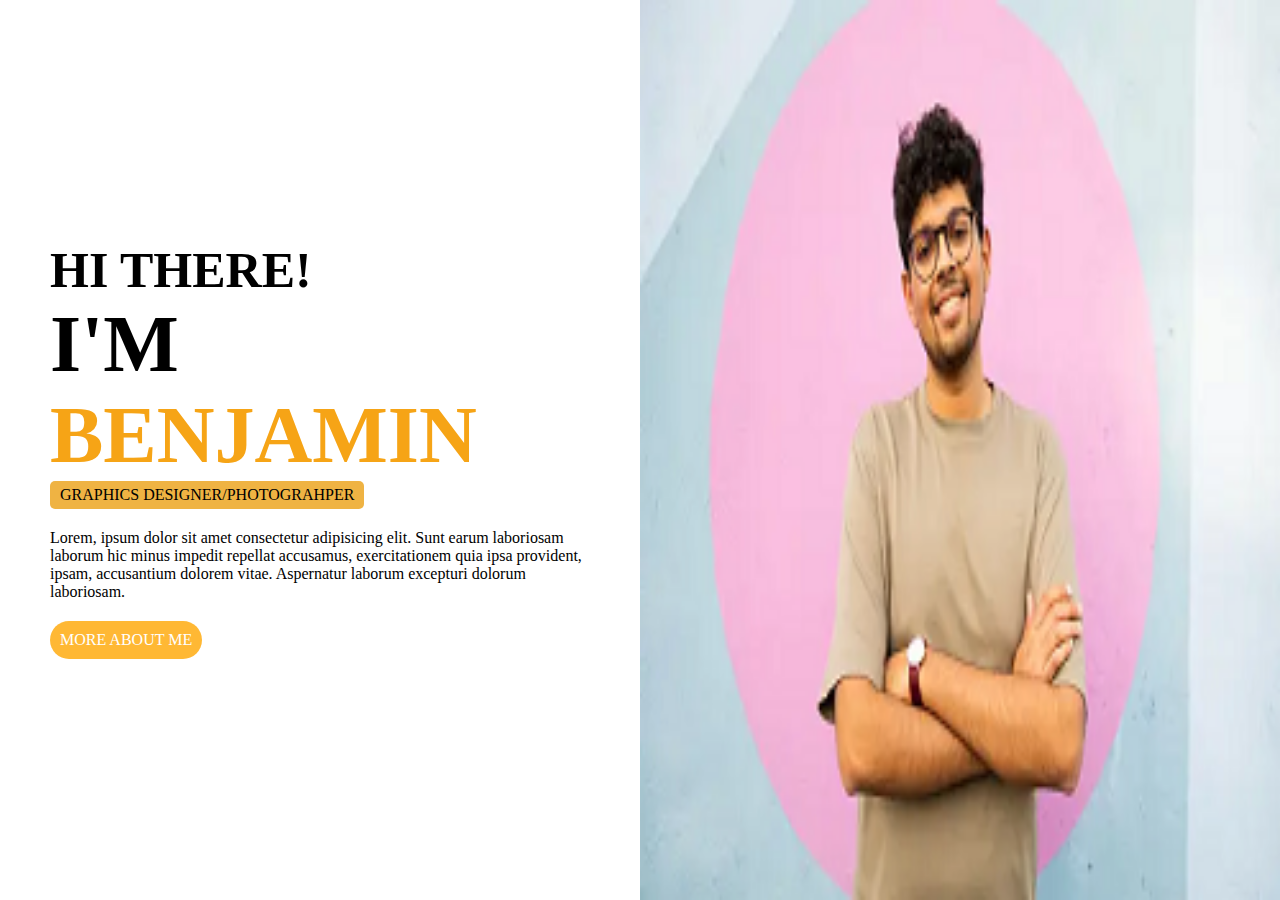
<file: index.html>
<!DOCTYPE html>
<html lang="en">
<head>
    <meta charset="UTF-8">
    <meta name="viewport" content="width=device-width, initial-scale=1.0">
    <title>MY PORTFOLIO</title>
    <link rel="stylesheet" href="css/main.css">
    <link rel="stylesheet" href="css/responsive/main.css">
    <link rel="stylesheet" href="css/home.css">
    <link rel="stylesheet" href="css/responsive/home.css">
</head>
<body>
    <section class="left">
        <p>HI THERE!</p>
        <P>I'M <span>BENJAMIN</span></P>
        <p>GRAPHICS DESIGNER/PHOTOGRAHPER</p>
        <p>Lorem, ipsum dolor sit amet consectetur adipisicing elit. Sunt earum laboriosam laborum hic minus impedit repellat accusamus, exercitationem quia ipsa provident, ipsam, accusantium dolorem vitae. Aspernatur laborum excepturi dolorum laboriosam.</p>
        <a href="aboutme.html">MORE ABOUT ME</a>
    </section>
    <section class="right">

    </section>
</body>
</html>
</file>
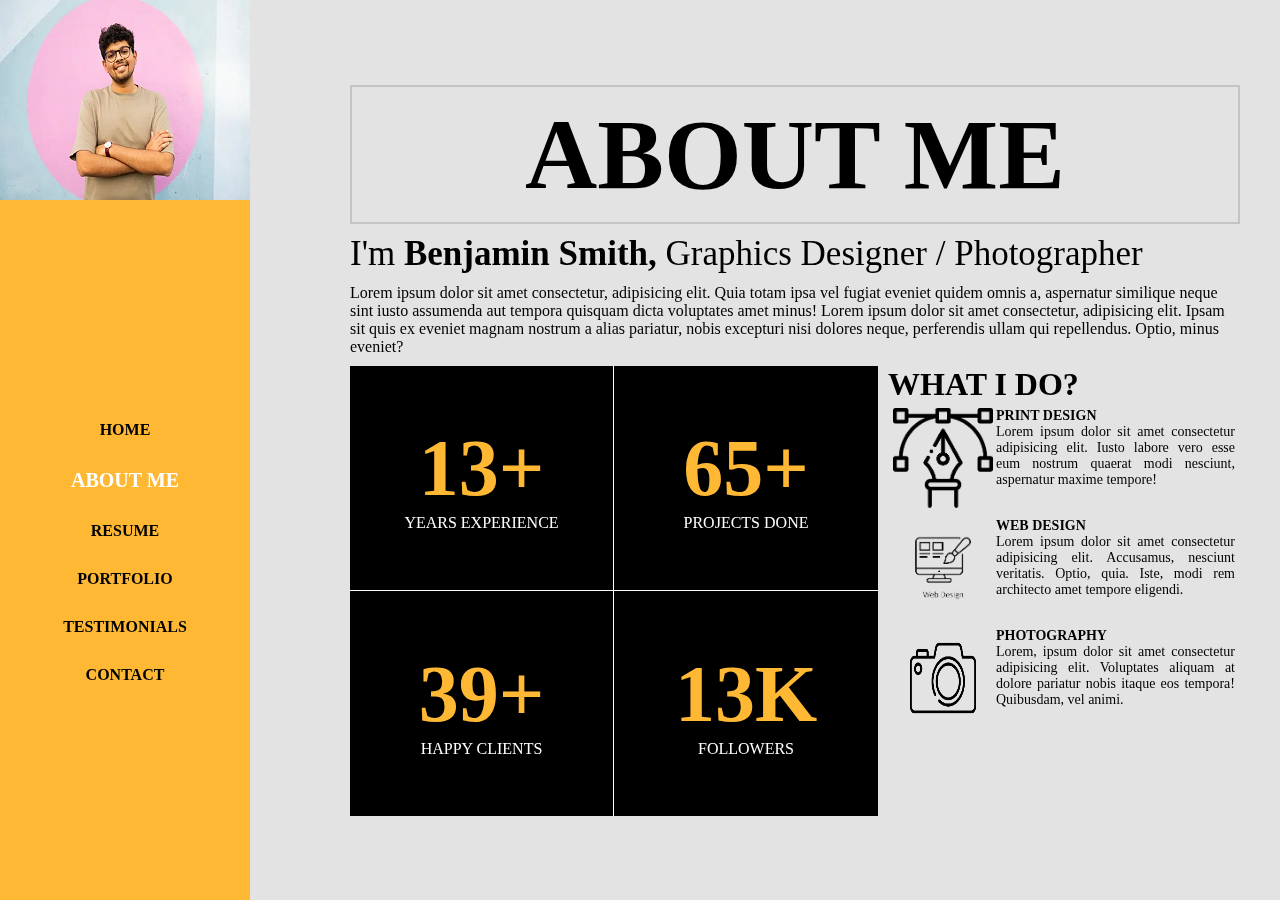
<file: aboutme.html>
<!DOCTYPE html>
<html lang="en">
<head>
    <meta charset="UTF-8">
    <meta name="viewport" content="width=device-width, initial-scale=1.0">
    <title>ABOUT ME</title>
    <link rel="stylesheet" href="css/main.css">
    <link rel="stylesheet" href="css/responsive/main.css">
    <link rel="stylesheet" href="css/nav.css">
    <link rel="stylesheet" href="css/responsive/nav.css">
    <link rel="stylesheet" href="css/aboutme.css">
    <link rel="stylesheet" href="css/responsive/aboutme.css">
</head>
<body>
    <section>
        <div class="profile">
            <img src="images/profile.png" alt="">
        </div>
        <div class="sideNav">
            <ul>
                <li><a href="index.html">HOME</a></li>
                <li><a href="aboutme.html" class="active">ABOUT ME</a></li>
                <li><a href="resume.html">RESUME</a></li>
                <li><a href="portfolio.html">PORTFOLIO</a></li>
                <li><a href="testimonial.html">TESTIMONIALS</a></li>
                <li><a href="contact.html">CONTACT</a></li>
            </ul>
        </div>
    </section>
    <div class="main">
        <p id="title">ABOUT ME</p>
        <p id="intro">I'm <b>Benjamin Smith,</b> Graphics Designer / Photographer</p>
        <p id="info">Lorem ipsum dolor sit amet consectetur, adipisicing elit. Quia totam ipsa vel fugiat eveniet quidem omnis a, aspernatur similique neque sint iusto assumenda aut tempora quisquam dicta voluptates amet minus! Lorem ipsum dolor sit amet consectetur, adipisicing elit. Ipsam sit quis ex eveniet magnam nostrum a alias pariatur, nobis excepturi nisi dolores neque, perferendis ullam qui repellendus. Optio, minus eveniet?</p>
        <div class="bottom">
            <div class="qualifications">
                <p id="years"><b><span class="num">15</span>+</b>YEARS EXPERIENCE</p>
                <p id="projects"><b><span class="num">350</span>+</b>PROJECTS DONE</p>
                <p id="happy"><b><span class="num">200</span>+</b>HAPPY CLIENTS</p>
                <p id="followers"><b><span class="num">45</span>K</b>FOLLOWERS</p>
            </div>
            <div class="whatIDo">
                <h1>WHAT I DO?</h1>
                <ul>
                    <li><img src="images/printdesign.png" alt=""><p><b>PRINT DESIGN</b><br>Lorem ipsum dolor sit amet consectetur adipisicing elit. Iusto labore vero esse eum nostrum quaerat modi nesciunt, aspernatur maxime tempore!</p></li>
                    <li><img src="images/webdesign.png" alt=""><p><b>WEB DESIGN</b><br>Lorem ipsum dolor sit amet consectetur adipisicing elit. Accusamus, nesciunt veritatis. Optio, quia. Iste, modi rem architecto amet tempore eligendi.</p></li>
                    <li><img src="images/photography.png" alt=""><p><b>PHOTOGRAPHY</b><br>Lorem, ipsum dolor sit amet consectetur adipisicing elit. Voluptates aliquam at dolore pariatur nobis itaque eos tempora! Quibusdam, vel animi.</p></li>
                </ul>
            </div>
        </div>
        
    </div>
    <script src="js/aboutme.js"></script>
</body>
</html>
</file>
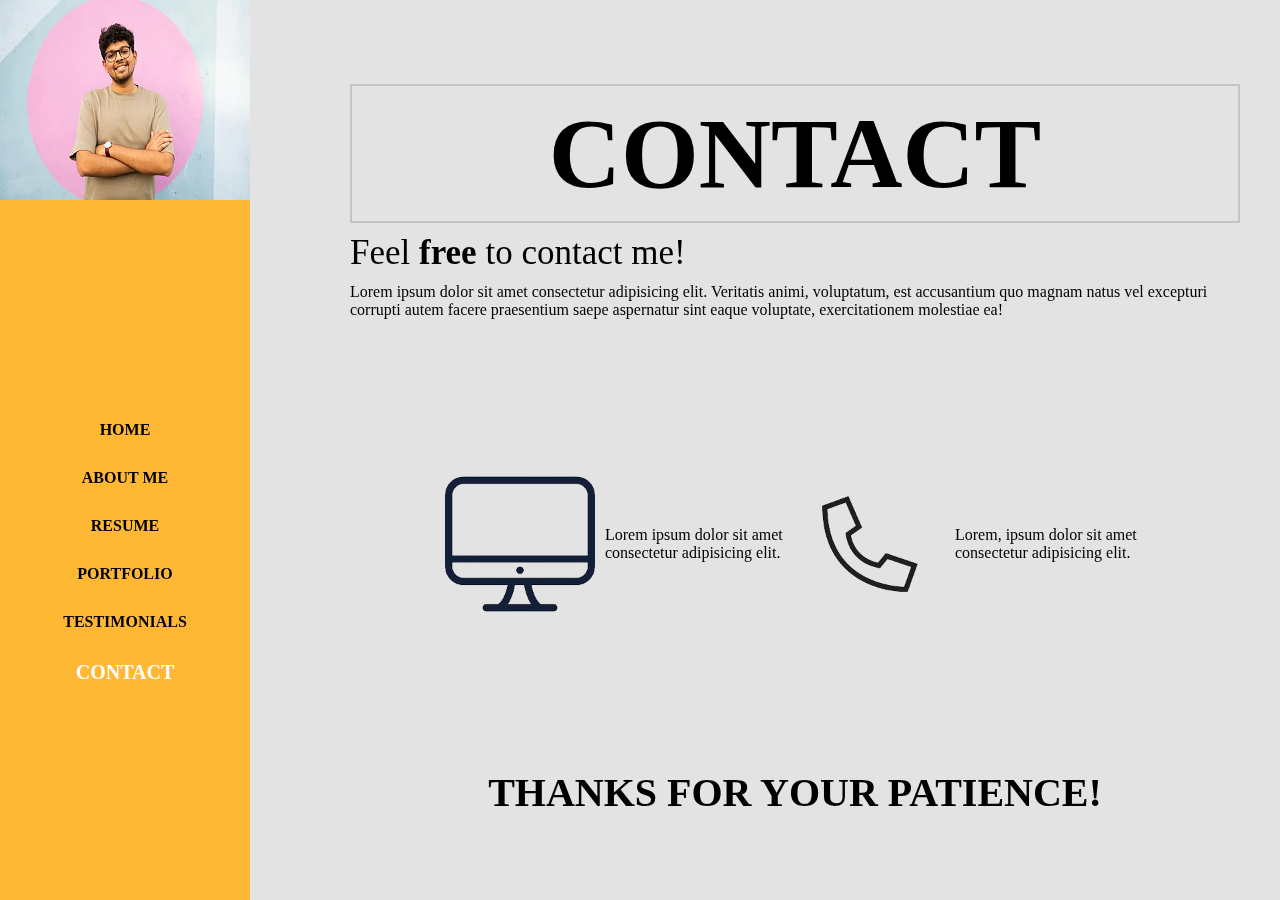
<file: contact.html>
<!DOCTYPE html>
<html lang="en">
<head>
    <meta charset="UTF-8">
    <meta name="viewport" content="width=device-width, initial-scale=1.0">
    <title>CONTACT ME</title>
    <link rel="stylesheet" href="css/main.css">
    <link rel="stylesheet" href="css/responsive/main.css">
    <link rel="stylesheet" href="css/nav.css">
    <link rel="stylesheet" href="css/responsive/nav.css">
    <link rel="stylesheet" href="css/contact.css">
    <link rel="stylesheet" href="css/responsive/contact.css">
</head>
<body>
    <section>
        <div class="profile">
            <img src="images/profile.png" alt="">
        </div>
        <div class="sideNav">
            <ul>
                <li><a href="index.html">HOME</a></li>
                <li><a href="aboutme.html">ABOUT ME</a></li>
                <li><a href="resume.html">RESUME</a></li>
                <li><a href="portfolio.html">PORTFOLIO</a></li>
                <li><a href="testimonial.html">TESTIMONIALS</a></li>
                <li><a href="contact.html" class="active">CONTACT</a></li>
            </ul>
        </div>
    </section>
    <div class="main">
        <p id="title">CONTACT</p>
        <p id="intro">Feel <b>free</b> to contact me!</p>
        <p id="info">Lorem ipsum dolor sit amet consectetur adipisicing elit. Veritatis animi, voluptatum, est accusantium quo magnam natus vel excepturi corrupti autem facere praesentium saepe aspernatur sint eaque voluptate, exercitationem molestiae ea!</p>
        <div class="contactInfo">
            <ul>
                <li><img src="images/monitor.png" alt=""><p>Lorem ipsum dolor sit amet consectetur adipisicing elit.</p></li>
                <li><img src="images/phone.png" alt=""><p>Lorem, ipsum dolor sit amet consectetur adipisicing elit.</p></li>
            </ul>
        </div>
        <footer><b>THANKS FOR YOUR PATIENCE!</b></footer>
    </div>
</body>
</html>
</file>
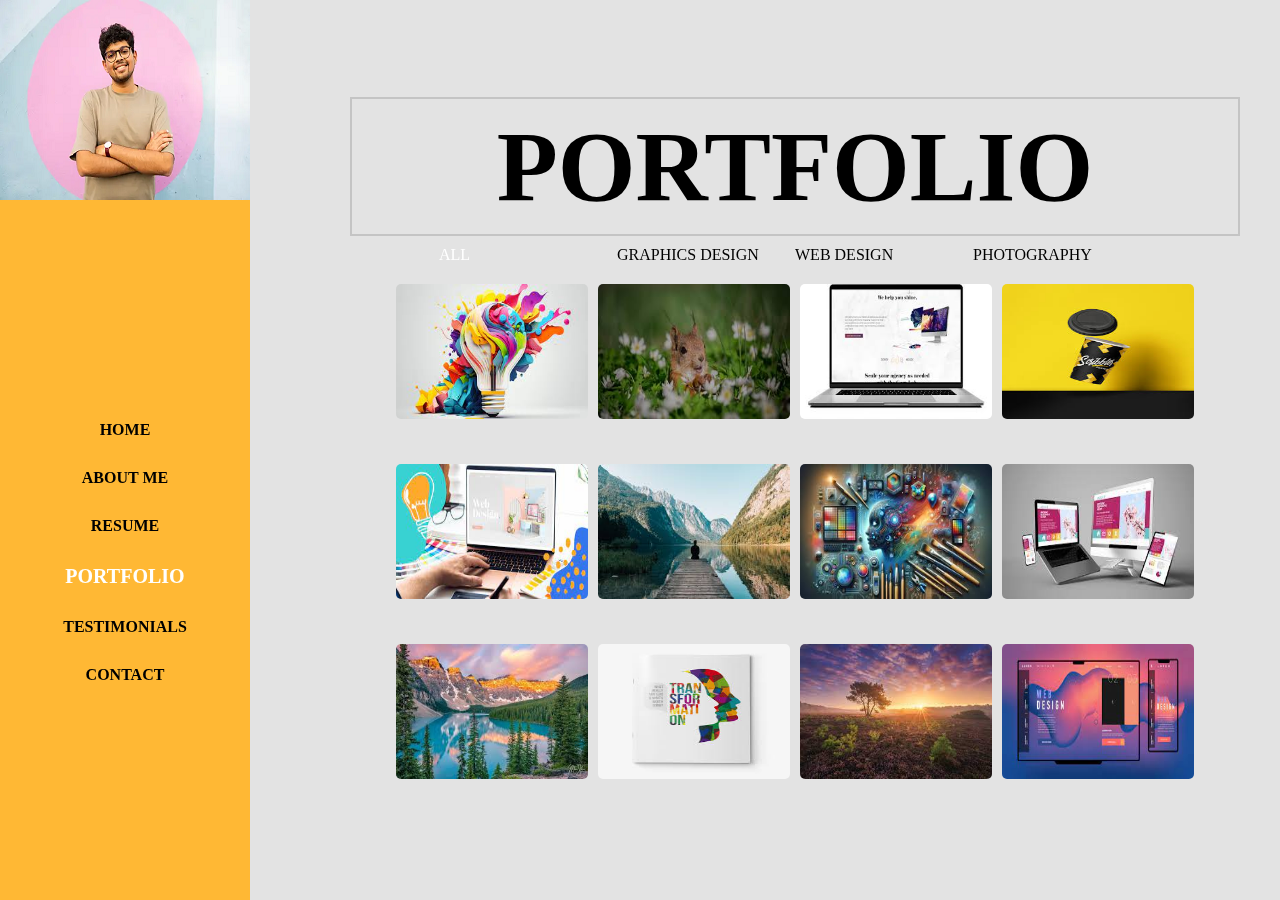
<file: portfolio.html>
<!DOCTYPE html>
<html lang="en">
<head>
    <meta charset="UTF-8">
    <meta name="viewport" content="width=device-width, initial-scale=1.0">
    <title>PORTFOLIO</title>
    <link rel="stylesheet" href="css/main.css">
    <link rel="stylesheet" href="css/responsive/main.css">
    <link rel="stylesheet" href="css/nav.css">
    <link rel="stylesheet" href="css/responsive/nav.css">
    <link rel="stylesheet" href="css/portfolio.css">
    <link rel="stylesheet" href="css/responsive/portfolio.css">
</head>
<body>
    <section>
        <div class="profile">
            <img src="images/profile.png" alt="">
        </div>
        <div class="sideNav">
            <ul>
                <li><a href="index.html">HOME</a></li>
                <li><a href="aboutme.html">ABOUT ME</a></li>
                <li><a href="resume.html">RESUME</a></li>
                <li><a href="portfolio.html" class="active">PORTFOLIO</a></li>
                <li><a href="testimonial.html">TESTIMONIALS</a></li>
                <li><a href="contact.html">CONTACT</a></li>
            </ul>
        </div>
    </section>
    <div class="main">
        <p id="title">PORTFOLIO</p>
        <ul class="topNav">
            <li><a href="#" onclick="showAll()" id="allLink">ALL</a></li>
            <li><a href="#" onclick="showGraphics()" id="graphicsLink">GRAPHICS DESIGN</a></li>
            <li><a href="#" onclick="showWeb()" id="webLink">WEB DESIGN</a></li>
            <li><a href="#" onclick="showPhotography()" id="photographyLink">PHOTOGRAPHY</a></li>
        </ul>
        <div class="products">
            <a href="images/graphicsdesign1.jpg"><img src="images/graphicsdesign1.jpg" class="graphics productImg" alt=""></a>
            <a href="images/photography2.jpg"><img src="images/photography2.jpg" class="photography productImg" alt=""></a>
            <a href="images/webdesign4.jpg"><img src="images/webdesign4.jpg" class="web productImg" alt=""></a>
            <a href="images/graphicsdesign3.jpg"><img src="images/graphicsdesign3.jpg" class="graphics productImg" alt=""></a>
            <a href="images/webdesign3.jpg"><img src="images/webdesign3.jpg" class="web productImg" alt=""></a>
            <a href="images/photography3.jpg"><img src="images/photography3.jpg" class="photography productImg" alt=""></a>
            <a href="images/graphicsdesign4.jpg"><img src="images/graphicsdesign4.jpg" class="graphics productImg" alt=""></a>
            <a href="images/webdesign2.jpg"><img src="images/webdesign2.jpg" class="web productImg" alt=""></a>
            <a href="images/photography4.jpg"><img src="images/photography4.jpg" class="photography productImg" alt=""></a>
            <a href="images/graphicsdesign2.jpg"><img src="images/graphicsdesign2.jpg" class="graphics productImg" alt=""></a>
            <a href="images/photography1.jpg"><img src="images/photography1.jpg" class="photography productImg" alt=""></a>
            <a href="images/webdesign1.jpg"><img src="images/webdesign1.jpg" class="web productImg" alt=""></a>
        </div>
    </div>
    <script src="js/portfolio.js"></script>
</body>
</html>
</file>
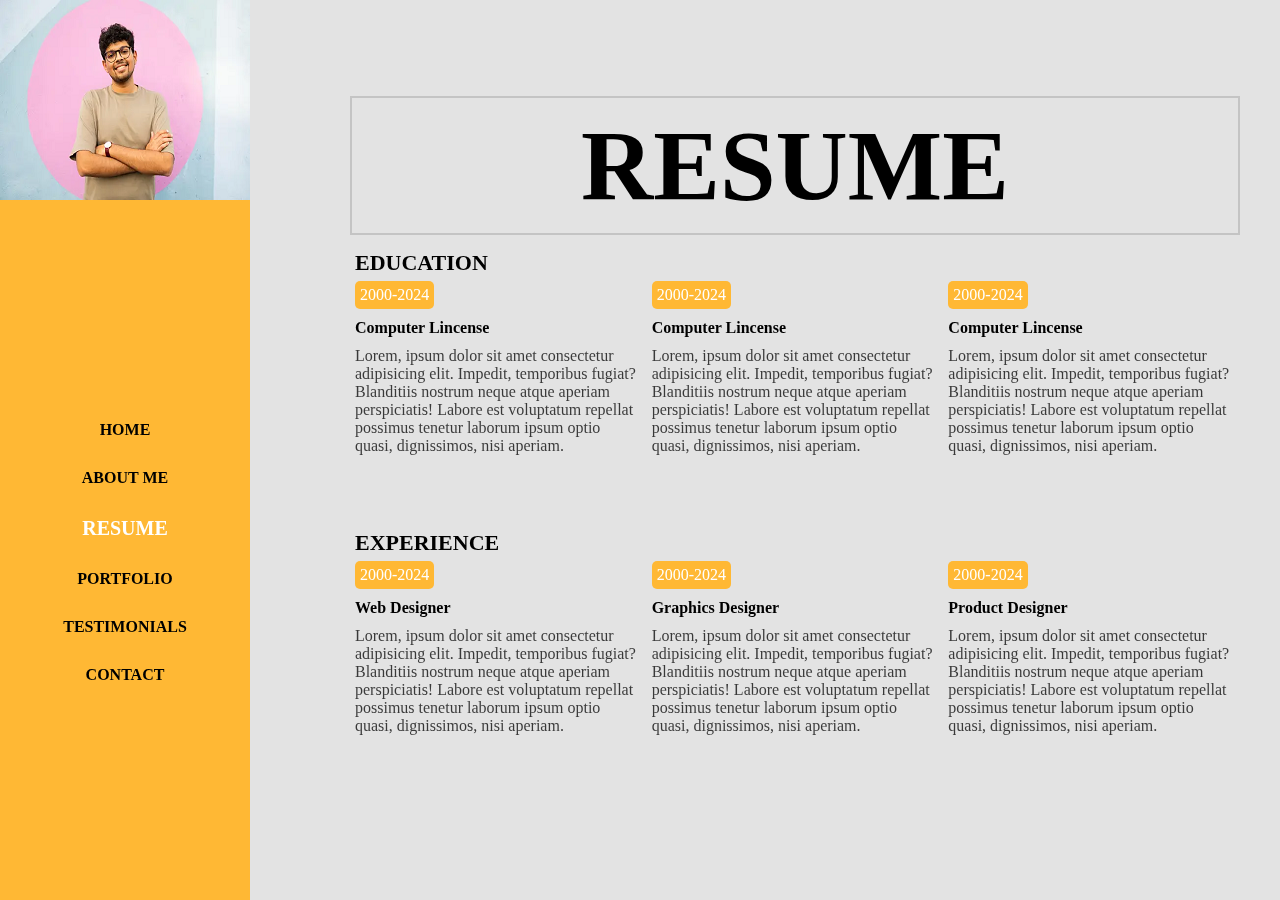
<file: resume.html>
<!DOCTYPE html>
<html lang="en">
<head>
    <meta charset="UTF-8">
    <meta name="viewport" content="width=device-width, initial-scale=1.0">
    <title>RESUME</title>
    <link rel="stylesheet" href="css/main.css">
    <link rel="stylesheet" href="css/responsive/main.css">
    <link rel="stylesheet" href="css/nav.css">
    <link rel="stylesheet" href="css/responsive/nav.css">
    <link rel="stylesheet" href="css/resume.css">
    <link rel="stylesheet" href="css/responsive/resume.css">
</head>
<body>
    <section>
        <div class="profile">
            <img src="images/profile.png" alt="">
        </div>
        <div class="sideNav">
            <ul>
                <li><a href="index.html">HOME</a></li>
                <li><a href="aboutme.html">ABOUT ME</a></li>
                <li><a href="resume.html" class="active">RESUME</a></li>
                <li><a href="portfolio.html">PORTFOLIO</a></li>
                <li><a href="testimonial.html">TESTIMONIALS</a></li>
                <li><a href="contact.html">CONTACT</a></li>
            </ul>
        </div>
    </section>
    <div class="main">
        <p id="title">RESUME</p>
        <div class="education">
            <b>EDUCATION</b>
            <ul>
                <li><p class="years">2000-2024</p><p class="name">Computer Lincense</p><P class="info">Lorem, ipsum dolor sit amet consectetur adipisicing elit. Impedit, temporibus fugiat? Blanditiis nostrum neque atque aperiam perspiciatis! Labore est voluptatum repellat possimus tenetur laborum ipsum optio quasi, dignissimos, nisi aperiam.</P></li>
                <li><p class="years">2000-2024</p><p class="name">Computer Lincense</p><P class="info">Lorem, ipsum dolor sit amet consectetur adipisicing elit. Impedit, temporibus fugiat? Blanditiis nostrum neque atque aperiam perspiciatis! Labore est voluptatum repellat possimus tenetur laborum ipsum optio quasi, dignissimos, nisi aperiam.</P></li>
                <li><p class="years">2000-2024</p><p class="name">Computer Lincense</p><P class="info">Lorem, ipsum dolor sit amet consectetur adipisicing elit. Impedit, temporibus fugiat? Blanditiis nostrum neque atque aperiam perspiciatis! Labore est voluptatum repellat possimus tenetur laborum ipsum optio quasi, dignissimos, nisi aperiam.</P></li>
            </ul>
        </div>
        <div class="experience">
            <b>EXPERIENCE</b>
            <!-- web designer graphics designer product designer -->
            <ul>
                <li><p class="years">2000-2024</p><p class="name">Web Designer</p><P class="info">Lorem, ipsum dolor sit amet consectetur adipisicing elit. Impedit, temporibus fugiat? Blanditiis nostrum neque atque aperiam perspiciatis! Labore est voluptatum repellat possimus tenetur laborum ipsum optio quasi, dignissimos, nisi aperiam.</P></li>
                <li><p class="years">2000-2024</p><p class="name">Graphics Designer</p><P class="info">Lorem, ipsum dolor sit amet consectetur adipisicing elit. Impedit, temporibus fugiat? Blanditiis nostrum neque atque aperiam perspiciatis! Labore est voluptatum repellat possimus tenetur laborum ipsum optio quasi, dignissimos, nisi aperiam.</P></li>
                <li><p class="years">2000-2024</p><p class="name">Product Designer</p><P class="info">Lorem, ipsum dolor sit amet consectetur adipisicing elit. Impedit, temporibus fugiat? Blanditiis nostrum neque atque aperiam perspiciatis! Labore est voluptatum repellat possimus tenetur laborum ipsum optio quasi, dignissimos, nisi aperiam.</P></li>
            </ul>
        </div>
    </div>
</body>
</html>
</file>
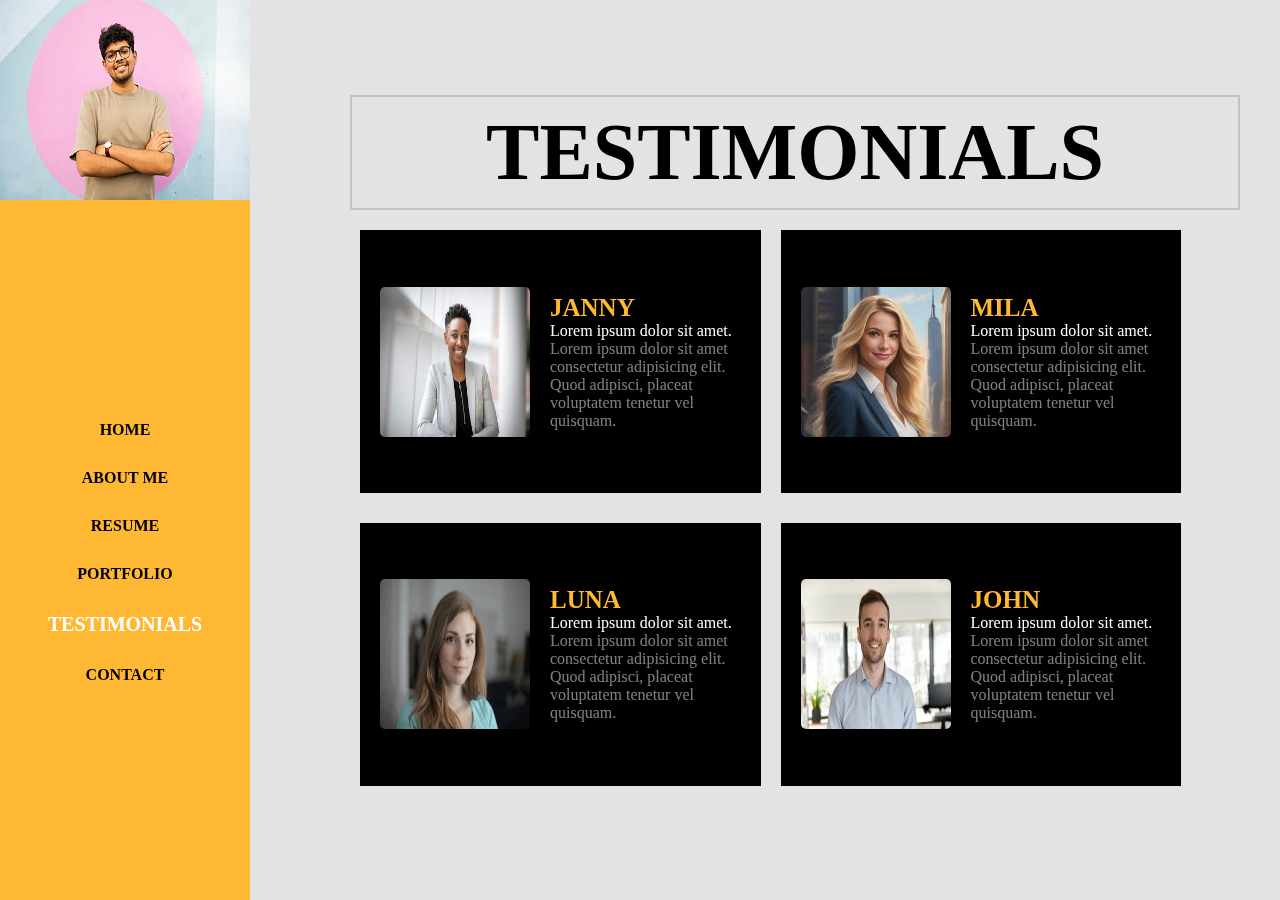
<file: testimonial.html>
<!DOCTYPE html>
<html lang="en">
<head>
    <meta charset="UTF-8">
    <meta name="viewport" content="width=device-width, initial-scale=1.0">
    <title>TESTIMONIALS</title>
    <link rel="stylesheet" href="css/main.css">
    <link rel="stylesheet" href="css/responsive/main.css">
    <link rel="stylesheet" href="css/nav.css">
    <link rel="stylesheet" href="css/responsive/nav.css">
    <link rel="stylesheet" href="css/testimonial.css">
    <link rel="stylesheet" href="css/responsive/testimonial.css">
</head>
<body>
    <section>
        <div class="profile">
            <img src="images/profile.png" alt="">
        </div>
        <div class="sideNav">
            <ul>
                <li><a href="index.html">HOME</a></li>
                <li><a href="aboutme.html">ABOUT ME</a></li>
                <li><a href="resume.html">RESUME</a></li>
                <li><a href="portfolio.html">PORTFOLIO</a></li>
                <li><a href="testimonial.html" class="active">TESTIMONIALS</a></li>
                <li><a href="contact.html">CONTACT</a></li>
            </ul>
        </div>
    </section>
    <div class="main">
        <p id="title">TESTIMONIALS</p>
        <ul id="testimonials">
            <li><img src="images/profile1.jpg" alt=""><p class="details"><b>JANNY</b><span>Lorem ipsum dolor sit amet. </span><span>Lorem ipsum dolor sit amet consectetur adipisicing elit. Quod adipisci, placeat voluptatem tenetur vel quisquam.</span></p></li>
            <li><img src="images/profile2.jpg" alt=""><p class="details"><b>MILA</b><span>Lorem ipsum dolor sit amet. </span><span>Lorem ipsum dolor sit amet consectetur adipisicing elit. Quod adipisci, placeat voluptatem tenetur vel quisquam.</span></p></li>
            <li><img src="images/profile3.jpg" alt=""><p class="details"><b>LUNA</b><span>Lorem ipsum dolor sit amet. </span><span>Lorem ipsum dolor sit amet consectetur adipisicing elit. Quod adipisci, placeat voluptatem tenetur vel quisquam.</span></p></li>
            <li><img src="images/profile4.jpg" alt=""><p class="details"><b>JOHN</b><span>Lorem ipsum dolor sit amet. </span><span>Lorem ipsum dolor sit amet consectetur adipisicing elit. Quod adipisci, placeat voluptatem tenetur vel quisquam.</span></p></li>
        </ul>
    </div>
</body>
</html>
</file>
<file: css/main.css>
*{
    padding: 0;
    margin: 0;
    box-sizing: border-box;
}
body{
    position: fixed;
    background-color: #e3e3e3;
    background-size: 100vw 100vh;
    display: flex;
    justify-content: center;
    align-items: center;
    height: 100vh;
    width: 100vw;
}
</file>
<file: css/responsive/main.css>
/* GIVES A FADED BACKGROUND IMAGE FOR SCREENS OF WODTH THAT ARE LESS THAN 1024PX */

@media screen and (max-width: 1024px) {
    body{
        flex-direction: column;
        padding: 0 20px;
        background-image: url('../../images/profilefaded.png');
        background-repeat: no-repeat;
        background-attachment: fixed;
    }
}
</file>
<file: css/home.css>
section{
    height: 100vh;
    width: 50vw;
}
.right{
    background-image: url('../images/profile.png');
    background-repeat: no-repeat;
    background-size: 50vw 100vh;
}
.left p:nth-child(1){
    font-size: 50px;
    font-weight: bold;
}
.left p:nth-child(2){
    font-size: 80px;
    font-weight: bold;
}
.left p:nth-child(2) span{
    color: #f6a416;
}
.left p:nth-child(3){
    background-color: #efb343;
    padding: 5px 10px;
    width: fit-content;
    border-radius: 5px;
}
.left p:nth-child(4){
    margin: 20px 0;
}
.left a{
    color: #ffffff;
    background-color: #ffb834;
    width: fit-content;
    padding: 10px;
    border-radius: 50px;
    text-decoration: none;
}
.left a:hover{
    transition: 0.5s;
    color: #df9e24;
}
.left{
    background-color: #ffffff;
    padding: 0 50px;
    display: flex;
    flex-direction: column;
    align-items: left;
    justify-content: center;
}
</file>
<file: css/responsive/home.css>
/* FOR SCREENS BETWEEN 768PX AND 1024PX */

@media screen and (min-width: 768px) and (max-width: 1024px) {
    section{
        width: 100vw;
    }
    .right{
        position: fixed;
        top: 0;
        left: 0;
        background-size: 100vw 100vh;
        opacity: 0.3;
        width: 100vw;
        height: 100vh;
    }
    .left{
        z-index: 1;
        background: none;
        position: fixed;
        top: 0;
        left: 0;
        background-size: 100vw 100vh;
    }
}

/* FOR SCREENS LOWER THAN 768PX */

@media screen and (max-width: 767px) {
    section{
        width: 100vw;
    }
    .right{
        position: fixed;
        top: 0;
        left: 0;
        background-size: 100vw 100vh;
        opacity: 0.3;
        width: 100vw;
        height: 100vh;
    }
    .left{
        z-index: 1;
        background: none;
        position: fixed;
        top: 0;
        left: 0;
        background-size: 100vw 100vh;
        align-items: center;
        text-align: center;
    }
    .left p:nth-child(1){
        font-size: 20px;
    }
    .left p:nth-child(2){
        font-size: 25px;
    }
}
</file>
<file: css/nav.css>
section{
    display: flex;
    flex-direction: column;
    background-color: #ffb834;
    height: 100vh;
    justify-content: center;
    align-items: center;
}
.sideNav ul{
    display: flex;
    flex-direction: column;
    list-style: none;
}
.sideNav ul li{
    margin: 15px;
}
.sideNav ul li a{
    transition: 0.5s;
    text-decoration: none;
    font-weight: bold;
    color: #000000;
}
.sideNav ul li a:hover{
    transition: 0.5s;
    color: #ffffff;
    background-color: #df9e24;
    font-size: 20px;
    padding: 5px 10px;
    border-radius: 50px;
}
.sideNav ul li .active{
    transition: 1s;
    color: #ffffff;
    padding: 5px 10px;
    font-size: 20px;
}
.sideNav, .sideNav ul{
    display: flex;
    flex-grow: 1;
    justify-content: center;
    align-items: center;
}
.main{
    display: flex;
    flex-direction: column;
    justify-content: center;
    align-items: center;
    height: 100vh;
    margin: 0 40px 0 100px;
    flex-grow: 1;
}
</file>
<file: css/responsive/nav.css>
/* FOR SCREENS OF WIDTH BETWEEN 768PX AND 1024PX */

@media screen and (min-width: 768px) and (max-width: 1024px) {
    section{
        flex-direction: row;
        height: 10vh;
        width: 100vw;
    }
    .sideNav ul{
        flex-direction: row;
        gap: 1rem;
    }
    .sideNav ul li{
        margin: 5px;
    }
    .main{
        height: 90vh;
        margin: 0;
    }
    .profile{
        display: none;
    }
}

/* FOR SCREENS OF WIDTH LESS THAN 768PX */

@media screen and (max-width: 768px) {
    section{
        flex-direction: row;
        height: 10vh;
        width: 100vw;
    }

    .sideNav ul{
        flex-direction: row;
        gap: 1 rem;
    }
    .sideNav ul li{
        margin: 5px;
        font-size: 10px;
    }
    .sideNav ul li .active{
        font-size: 15px;
    }
    .main{
        height: 80vh;
        margin: 0;
        text-align: center;
    }
    .profile{
        display: none;
    }
}
@media screen and (max-width: 420px) {
    section{
        flex-direction: row;
        height: 10vh;
        width: 100vw;
    }

    .sideNav ul{
        flex-direction: row;
        gap: 1 rem;
    }
    .sideNav ul li{
        margin: 5px;
        font-size: 7px;
    }
    .sideNav ul li .active{
        font-size: 8px;
    }
    .main{
        height: 80vh;
        margin: 0;
        text-align: center;
    }
    .profile{
        display: none;
    }
}
</file>
<file: css/aboutme.css>
#title{
    font-weight: bold;
    font-size: 100px;
    padding: 10px;
    border: 2px solid #00000022;
    text-align: center;
    width: 100%;
    margin-bottom: 10px;
}
#intro{
    font-size: 35px;
    width: 100%;
    margin-bottom: 10px;
}
.bottom{
    width: 100%;
    height: 50%;
    display: flex;
    justify-content: center;
    align-items: start;
    margin-top: 10px;
}
.qualifications{
    background-color: #000000;
    color: #ffffff;
    height: 100%;
    width: 60%;
    display: flex;
    flex-wrap: wrap;
}
.qualifications p{
    display: flex;
    justify-content: center;
    align-items: center;
    width: 50%;
    height: 50%;
    text-align: center;
    flex-direction: column;
}
.qualifications p b{
    font-size: 80px;
    color: #ffb834;
}
#years, #happy{
    border-right: 1px solid #ffffff;
}
#years, #projects{
    border-bottom: 1px solid #ffffff;
}
.whatIDo{
    display: flex;
    flex-direction: column;
    width: 40%;
    margin-left: 10px;
}
.whatIDo ul{
    display: flex;
    flex-direction: column;
    list-style: none;
}
.whatIDo ul li{
    margin: 5px;
    display: flex;
    text-align: justify;
}
.whatIDo ul li img{
    width: 100px;
    height: 100px;
    margin-right: 3px;
}
.whatIDo ul li p{
    font-size: 14px;
}
</file>
<file: css/responsive/aboutme.css>
@media screen and (max-width: 1250px) {
    .whatIDo ul li img{
        width: 70px;
        height: 70px;
    }
    .whatIDo ul li p{
        font-size: 12px;
    }
}

@media screen and (max-width: 768px) {
    body{
        position: static;
    }
    .whatIDo ul li img{
        width: 70px;
        height: 70px;
    }
    .whatIDo ul li p{
        font-size: 12px;
    }
    #title{
        font-size: 30px;
        width: 100vw;
    }
    #intro{
        font-size: 15px;
        width: 100vw;
    }
    #info{
        font-size: 12px;
        width: 100vw;
    }
    .bottom{
        width: 100vw;
        height: fit-content;
        flex-direction: column;
        align-items: center;
    }
    .qualifications{
        height: 40vh;
        width: 90vw;
    }
    .qualifications p{
        width: 40vw;
        height: 20vh;
    }
    .qualifications p b{
        font-size: 50px;
    }
    .whatIDo{
        width: 90vw;
    }
    section{
        position: fixed;
        top: 0;
        left: 0;
    }
    .main{
        margin-top: 40vh;
    }
}
</file>
<file: css/contact.css>
#title{
    font-weight: bold;
    font-size: 100px;
    padding: 10px;
    border: 2px solid #00000022;
    text-align: center;
    width: 100%;
    margin-bottom: 10px;
}
#intro{
    font-size: 35px;
    width: 100%;
    margin-bottom: 10px;
}
.contactInfo{
    display: flex;
    justify-content: center;
    align-items: center;
    height: 50%;
}
.contactInfo ul{
    display: flex;
    list-style: none;
}
.contactInfo ul li{
    display: flex;
    list-style: none;
    justify-content: center;
    align-items: center;
    width: 350px;
}
.contactInfo ul li img{
    float: left;
    width: 150px;
    height: 150px;
    margin-right: 10px;
}
footer{
    font-size: 40px;
}
</file>
<file: css/responsive/contact.css>
/* FOR WIDTH LESS THAN 768PX */


@media screen and (max-width: 768px) {
    #title{
        font-size: 30px;
        width: 100vw;
    }   
    #intro{
        font-size: 15px;
        width: 100vw;
    }
    #info{
        font-size: 12px;
        width: 100vw;
    }
    .contactInfo ul{
        flex-direction: column;
    }
    .contactInfo ul li{
        width: 90vw;
    }
    .contactInfo ul li img{
        width: 100px;
        height: 100px;
        margin-right: 10px;
    }
    footer{
        font-size: 20px;
    }
}
</file>
<file: css/portfolio.css>
#title{
    font-weight: bold;
    font-size: 100px;
    padding: 10px;
    border: 2px solid #00000022;
    text-align: center;
    width: 100%;
    margin-bottom: 10px;
}
.topNav{
    list-style: none;
    display: flex;
    justify-content: center;
    align-items: center;
    width: 100%;
}
.topNav li{
    width: 20%;
}
.topNav li a{
    text-decoration: none;
    color: #000000;
}
.topNav li a:hover{
    transition: 1s;
    background-color: #d1d1d1;
}
.products{
    display: flex;
    flex-wrap: wrap;
    justify-content: center;
    align-items: center;
    width: 100%;
    height: 60%;
}
.productImg{
    width: 15vw;
    height: 15vh;
    margin: 5px;
    border-radius: 5px;
}
</file>
<file: css/responsive/portfolio.css>
@media screen and (max-width: 768px) {
    #title{
        font-size: 30px;
        width: 100vw;
    }
    .topNav{
        width: 100vw;
    }
    .topNav li{
        width: 20vw;
    }
    .topNav li a{
        font-size: 13px;
    }
    .products{
        width: 100vw;
        height: 60vh;
    }
    .productImg{
        margin: 5px;
        border-radius: 5px;
    }
}
</file>
<file: css/resume.css>
#title{
    font-weight: bold;
    font-size: 100px;
    padding: 10px;
    border: 2px solid #00000022;
    text-align: center;
    width: 100%;
    margin-bottom: 10px;
}
.education, .experience{
    height: 30%;
    width: 100%;
    margin-top: 5px;
    margin-bottom: 5px;
}
.education b, .experience b{
    font-weight: bolder;
    font-size: 22px;
    margin: 5px;
}
.education ul, .experience ul{
    display: flex;
    justify-content: center;
    align-items: center;
}
.education ul li, .experience ul li{
    display: flex;
    justify-content: center;
    align-items: start;
    flex-direction: column;
}
.years{
    color: #ffffff;
    background-color: #ffb834;
    padding: 5px;
    margin: 5px;
    border-radius: 5px;
}
.name{
    font-weight: bold;
    margin: 5px;
}
.info{
    color: #000000bf;
    margin: 5px;
}
</file>
<file: css/responsive/resume.css>
/* FOR WIDTH LESS THAN 1270PX, WILL BE PARTLY OVERWRITTEN BY FUTURE MEDIA QUERIES */

@media screen and (max-width: 1270px) {
    .info{
        font-size: 12px;
    }
    .main{
        margin-left: 15px;
    }
}


/* FOR WIDTH BETWEEN 768PX AND 1024PX */
@media screen and (min-width: 768px) and (max-width: 1024px) {
    #title{
        font-size: 60px;
        width: 100vw;
    }
    .education, .experience{
        height: fit-content;
        width: 100vw;
    }
    .education b, .experience b{
        font-size: 18px;
    }
}

/* FOR WIDTH SMALLER THAN 768PX */
@media screen and (max-width: 768px) {
    #title{
        font-size: 30px;
        width: 100vw;
    }
    .education, .experience{
        height: fit-content;
        width: 100vw;
    }
    .education b, .experience b{
        font-size: 18px;
    }
    .education ul li, .experience ul li{
        align-items: center;
    }
}

@media screen and (max-width: 490px) {
    #title{
        font-size: 30px;
        width: 100vw;
    }
    .education, .experience{
        height: fit-content;
        width: 100vw;
    }
    .education b, .experience b{
        font-size: 18px;
    }
    .education ul li, .experience ul li{
        align-items: start;
    }
    .education ul, .experience ul{
        flex-direction: column;
    }
    body{
        position: static;
        margin-top: 25vh;
    }
    .main{
        margin-top: 20vh;
        height: fit-content;
        text-align: left;
    }
    section{
        position: fixed;
        top: 0;
        left: 0;
        width: 110vw;
    }
}
</file>
<file: css/testimonial.css>
#title{
    font-weight: bold;
    font-size: 80px;
    padding: 10px;
    border: 2px solid #00000022;
    text-align: center;
    width: 100%;
    margin-bottom: 10px;
}
#testimonials{
    display: flex;
    flex-wrap: wrap;
    height: 65%;
    width: 100%;
    list-style: none;
}
#testimonials li{
    display: flex;
    justify-content: center;
    align-items: center;
    background-color: #000000;
    color: #ffffff;
    width: 45%;
    height: 45%;
    margin: 10px;
}

.details{
    display: flex;
    width: 100%;
    flex-direction: column;
}
#testimonials li b{
    font-size: 25px;
    color: #ffb834;
}
#testimonials li img{
    width: 150px;
    height: 150px;
    margin: 20px;
    border-radius: 5px;
}
#testimonials li p span:nth-child(3){
    color: #ffffff7f;
}
</file>
<file: css/responsive/testimonial.css>
@media screen and (max-width: 1230px) {
    .main{
        margin-left: 15px;
    }
    #testimonials li b{
        font-size: 22px;
    }
    #testimonials li p span:nth-child(3){
        font-size: 14px;
    }
}

@media screen and (max-width: 768px) {
    .main{
        margin-left: 15px;
    }
    #testimonials li b{
        font-size: 22px;
    }
    #testimonials li p span:nth-child(3){
        font-size: 14px;
    }
    #testimonials li p{
        margin: 5px;
    }
    #title{
        font-size: 30px;
        width: 100vw;
    }
    #testimonials{
        display: flex;
        height: 65%;
        width: 100%;
        list-style: none;
    }
    #testimonials li{
        flex-wrap: wrap;
        width: 80vw;
        height: fit-content;
        text-align: left;
    }
    .details{
        display: flex;
        width: 100%;
        flex-direction: column;
    }
    #testimonials li img{
        width: 150px;
        height: 150px;
        margin: 20px;
        border-radius: 5px;
    }
    section, .sideNavs{
        position: fixed;
        top: 0;
        left: 0;
    }
    body{
        position: static;
    }
}
</file>
